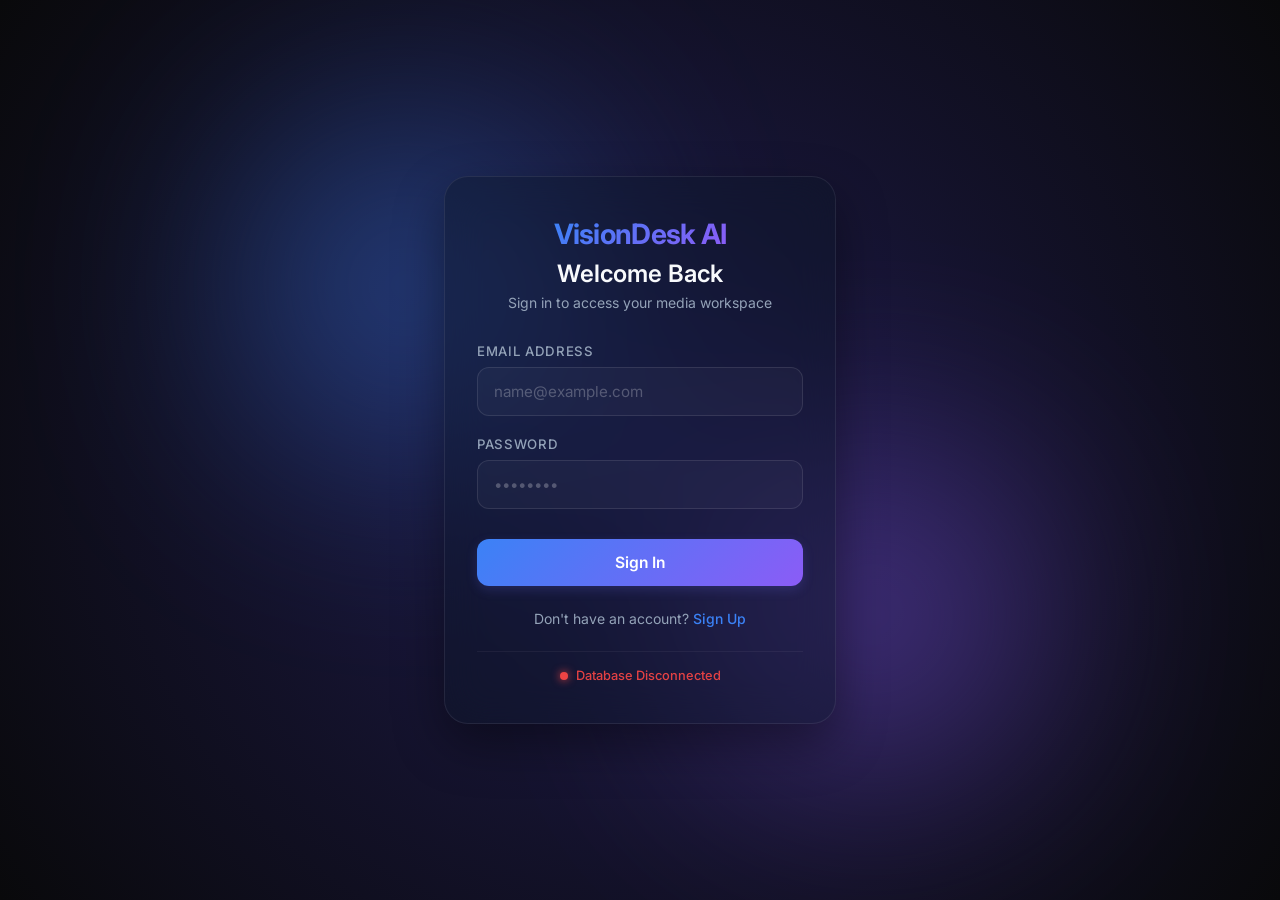
<file: module1/frontend/login.html>
<!DOCTYPE html>
<html lang="en">
<head>
    <meta charset="UTF-8">
    <meta name="viewport" content="width=device-width, initial-scale=1.0">
    <title>VisionDesk - Login</title>
    <link rel="stylesheet" href="css/auth.css">
</head>
<body>
    <main class="auth-container">
        <div class="auth-card">
            <header class="auth-header">
                <span class="auth-logo">VisionDesk AI</span>
                <h1 class="auth-title">Welcome Back</h1>
                <p class="auth-subtitle">Sign in to access your media workspace</p>
            </header>

            <form id="loginForm">
                <div class="form-group">
                    <label for="email" class="form-label">Email Address</label>
                    <div class="input-wrapper">
                        <input 
                            type="email" 
                            id="email" 
                            class="form-input" 
                            placeholder="name@example.com" 
                            required
                        >
                    </div>
                </div>

                <div class="form-group">
                    <label for="password" class="form-label">Password</label>
                    <div class="input-wrapper">
                        <input 
                            type="password" 
                            id="password" 
                            class="form-input" 
                            placeholder="••••••••" 
                            required
                        >
                    </div>
                </div>

                <button type="submit" class="btn-submit">Sign In</button>
            </form>

            <div id="message" class="auth-message"></div>

            <div class="auth-footer">
                Don't have an account? <a href="signup.html" class="auth-link">Sign Up</a>
            </div>

            <div class="db-status-bar">
                <div id="db-status-dot" class="status-dot checking"></div>
                <span id="db-status-text" class="status-text checking">Checking Database...</span>
            </div>
        </div>
    </main>

    <script src="js/login.js"></script>
</body>
</html>
</file>
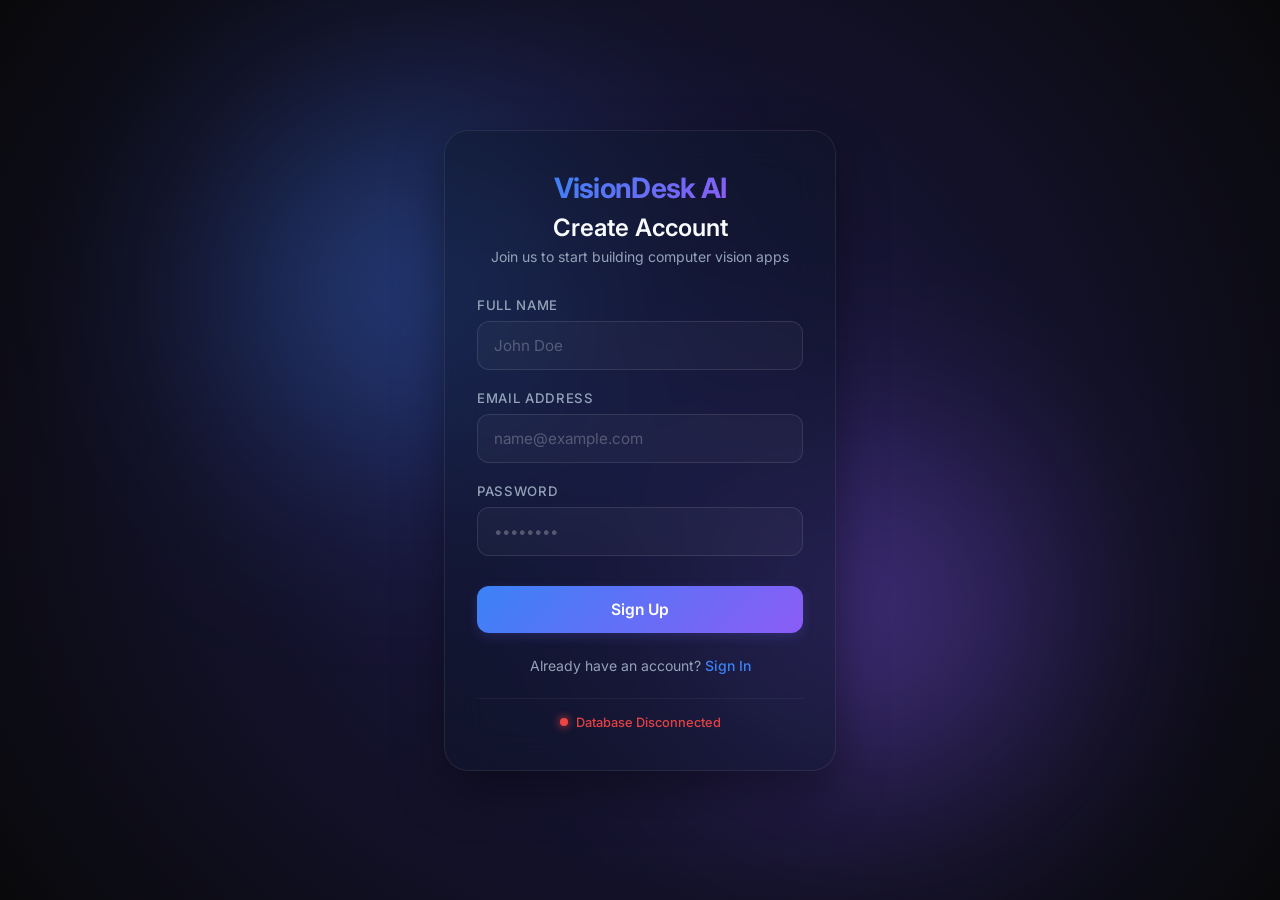
<file: module1/frontend/signup.html>
<!DOCTYPE html>
<html lang="en">
<head>
    <meta charset="UTF-8">
    <meta name="viewport" content="width=device-width, initial-scale=1.0">
    <title>VisionDesk - Sign Up</title>
    <link rel="stylesheet" href="css/auth.css">
</head>
<body>
    <main class="auth-container">
        <div class="auth-card">
            <header class="auth-header">
                <span class="auth-logo">VisionDesk AI</span>
                <h1 class="auth-title">Create Account</h1>
                <p class="auth-subtitle">Join us to start building computer vision apps</p>
            </header>

            <form id="signupForm">
                <div class="form-group">
                    <label for="name" class="form-label">Full Name</label>
                    <div class="input-wrapper">
                        <input 
                            type="text" 
                            id="name" 
                            class="form-input" 
                            placeholder="John Doe" 
                            required
                        >
                    </div>
                </div>

                <div class="form-group">
                    <label for="email" class="form-label">Email Address</label>
                    <div class="input-wrapper">
                        <input 
                            type="email" 
                            id="email" 
                            class="form-input" 
                            placeholder="name@example.com" 
                            required
                        >
                    </div>
                </div>

                <div class="form-group">
                    <label for="password" class="form-label">Password</label>
                    <div class="input-wrapper">
                        <input 
                            type="password" 
                            id="password" 
                            class="form-input" 
                            placeholder="••••••••" 
                            required
                        >
                    </div>
                </div>

                <button type="submit" class="btn-submit">Sign Up</button>
            </form>

            <div id="message" class="auth-message"></div>

            <div class="auth-footer">
                Already have an account? <a href="login.html" class="auth-link">Sign In</a>
            </div>

            <div class="db-status-bar">
                <div id="db-status-dot" class="status-dot checking"></div>
                <span id="db-status-text" class="status-text checking">Checking Database...</span>
            </div>
        </div>
    </main>

    <script src="js/signup.js"></script>
</body>
</html>
</file>
<file: module1/frontend/css/auth.css>
/* Import Google Font */
@import url('https://fonts.googleapis.com/css2?family=Inter:wght@300;400;500;600;700&display=swap');

:root {
  --bg-gradient: radial-gradient(circle at 50% 50%, #1e1b4b 0%, #09090b 100%);
  --card-bg: rgba(15, 23, 42, 0.45);
  --card-border: rgba(255, 255, 255, 0.08);
  --text-primary: #f8fafc;
  --text-secondary: #94a3b8;
  --accent-primary: #3b82f6; /* Modern Blue */
  --accent-secondary: #8b5cf6; /* Modern Purple */
  --accent-gradient: linear-gradient(135deg, var(--accent-primary) 0%, var(--accent-secondary) 100%);
  --input-bg: rgba(255, 255, 255, 0.03);
  --input-border: rgba(255, 255, 255, 0.1);
  --input-focus-border: #6366f1;
  --input-focus-shadow: rgba(99, 102, 241, 0.15);
  --success: #10b981;
  --error: #ef4444;
  --warning: #f59e0b;
}

* {
  box-sizing: border-box;
  margin: 0;
  padding: 0;
}

body {
  font-family: 'Inter', system-ui, -apple-system, BlinkMacSystemFont, "Segoe UI", Roboto, sans-serif;
  color: var(--text-primary);
  background: var(--bg-gradient);
  min-height: 100vh;
  display: flex;
  justify-content: center;
  align-items: center;
  overflow-x: hidden;
  position: relative;
}

/* Background Glowing Orbs */
body::before,
body::after {
  content: "";
  position: absolute;
  width: 300px;
  height: 300px;
  border-radius: 50%;
  filter: blur(120px);
  z-index: 0;
  pointer-events: none;
  opacity: 0.5;
}

body::before {
  top: 15%;
  left: 20%;
  background: var(--accent-primary);
}

body::after {
  bottom: 15%;
  right: 20%;
  background: var(--accent-secondary);
}

/* Auth Container and Card */
.auth-container {
  width: 100%;
  max-width: 440px;
  padding: 24px;
  z-index: 10;
  animation: fadeIn 0.8s cubic-bezier(0.16, 1, 0.3, 1) forwards;
}

.auth-card {
  background: var(--card-bg);
  backdrop-filter: blur(20px);
  -webkit-backdrop-filter: blur(20px);
  border: 1px solid var(--card-border);
  border-radius: 24px;
  padding: 40px 32px;
  box-shadow: 0 20px 50px rgba(0, 0, 0, 0.4);
}

.auth-header {
  text-align: center;
  margin-bottom: 32px;
}

.auth-logo {
  font-size: 1.75rem;
  font-weight: 700;
  letter-spacing: -0.025em;
  background: var(--accent-gradient);
  -webkit-background-clip: text;
  -webkit-text-fill-color: transparent;
  margin-bottom: 8px;
  display: inline-block;
}

.auth-title {
  font-size: 1.5rem;
  font-weight: 600;
  color: var(--text-primary);
  margin-bottom: 6px;
}

.auth-subtitle {
  font-size: 0.875rem;
  color: var(--text-secondary);
}

/* Form Styles */
.form-group {
  margin-bottom: 20px;
  display: flex;
  flex-direction: column;
  gap: 8px;
}

.form-label {
  font-size: 0.825rem;
  font-weight: 500;
  color: var(--text-secondary);
  text-transform: uppercase;
  letter-spacing: 0.05em;
}

.input-wrapper {
  position: relative;
}

.form-input {
  width: 100%;
  padding: 14px 16px;
  font-size: 0.95rem;
  color: var(--text-primary);
  background: var(--input-bg);
  border: 1px solid var(--input-border);
  border-radius: 12px;
  transition: all 0.25s ease;
  outline: none;
  font-family: inherit;
}

.form-input:focus {
  border-color: var(--input-focus-border);
  box-shadow: 0 0 0 4px var(--input-focus-shadow);
  background: rgba(255, 255, 255, 0.05);
}

.form-input::placeholder {
  color: rgba(255, 255, 255, 0.25);
}

/* Submit Button */
.btn-submit {
  width: 100%;
  padding: 14px;
  font-size: 0.975rem;
  font-weight: 600;
  color: #ffffff;
  background: var(--accent-gradient);
  border: none;
  border-radius: 12px;
  cursor: pointer;
  transition: all 0.25s ease;
  box-shadow: 0 4px 12px rgba(99, 102, 241, 0.2);
  margin-top: 10px;
  font-family: inherit;
}

.btn-submit:hover {
  transform: translateY(-1px);
  filter: brightness(1.1);
  box-shadow: 0 6px 20px rgba(99, 102, 241, 0.35);
}

.btn-submit:active {
  transform: translateY(1px);
  filter: brightness(0.95);
}

/* Status Message and Link Actions */
.auth-message {
  font-size: 0.9rem;
  text-align: center;
  margin-top: 16px;
  min-height: 20px;
  padding: 8px 12px;
  border-radius: 8px;
  display: none;
}

.auth-message.success {
  display: block;
  background: rgba(16, 185, 129, 0.1);
  color: var(--success);
  border: 1px solid rgba(16, 185, 129, 0.2);
}

.auth-message.error {
  display: block;
  background: rgba(239, 68, 68, 0.1);
  color: var(--error);
  border: 1px solid rgba(239, 68, 68, 0.2);
}

.auth-footer {
  text-align: center;
  margin-top: 24px;
  font-size: 0.875rem;
  color: var(--text-secondary);
}

.auth-link {
  color: var(--accent-primary);
  text-decoration: none;
  font-weight: 500;
  transition: color 0.2s ease;
}

.auth-link:hover {
  color: var(--accent-secondary);
  text-decoration: underline;
}

/* Database Status Indicator styles */
.db-status-bar {
  display: flex;
  align-items: center;
  justify-content: center;
  gap: 8px;
  margin-top: 24px;
  padding-top: 16px;
  border-top: 1px solid rgba(255, 255, 255, 0.05);
  font-size: 0.8rem;
  color: var(--text-secondary);
}

.status-dot {
  width: 8px;
  height: 8px;
  border-radius: 50%;
  background: var(--text-secondary);
  transition: background 0.3s ease;
}

.status-dot.checking {
  background: var(--warning);
  animation: pulse 1.2s infinite ease-in-out;
}

.status-dot.connected {
  background: var(--success);
  box-shadow: 0 0 8px var(--success);
}

.status-dot.disconnected {
  background: var(--error);
  box-shadow: 0 0 8px var(--error);
}

.status-text {
  font-weight: 500;
  transition: color 0.3s ease;
}

.status-text.connected {
  color: rgba(16, 185, 129, 0.95);
}

.status-text.disconnected {
  color: rgba(239, 68, 68, 0.95);
}

.status-text.checking {
  color: rgba(245, 158, 11, 0.95);
}

/* Animations */
@keyframes fadeIn {
  from {
    opacity: 0;
    transform: translateY(12px);
  }
  to {
    opacity: 1;
    transform: translateY(0);
  }
}

@keyframes pulse {
  0% {
    transform: scale(0.9);
    opacity: 0.6;
  }
  50% {
    transform: scale(1.15);
    opacity: 1;
  }
  100% {
    transform: scale(0.9);
    opacity: 0.6;
  }
}
</file>
